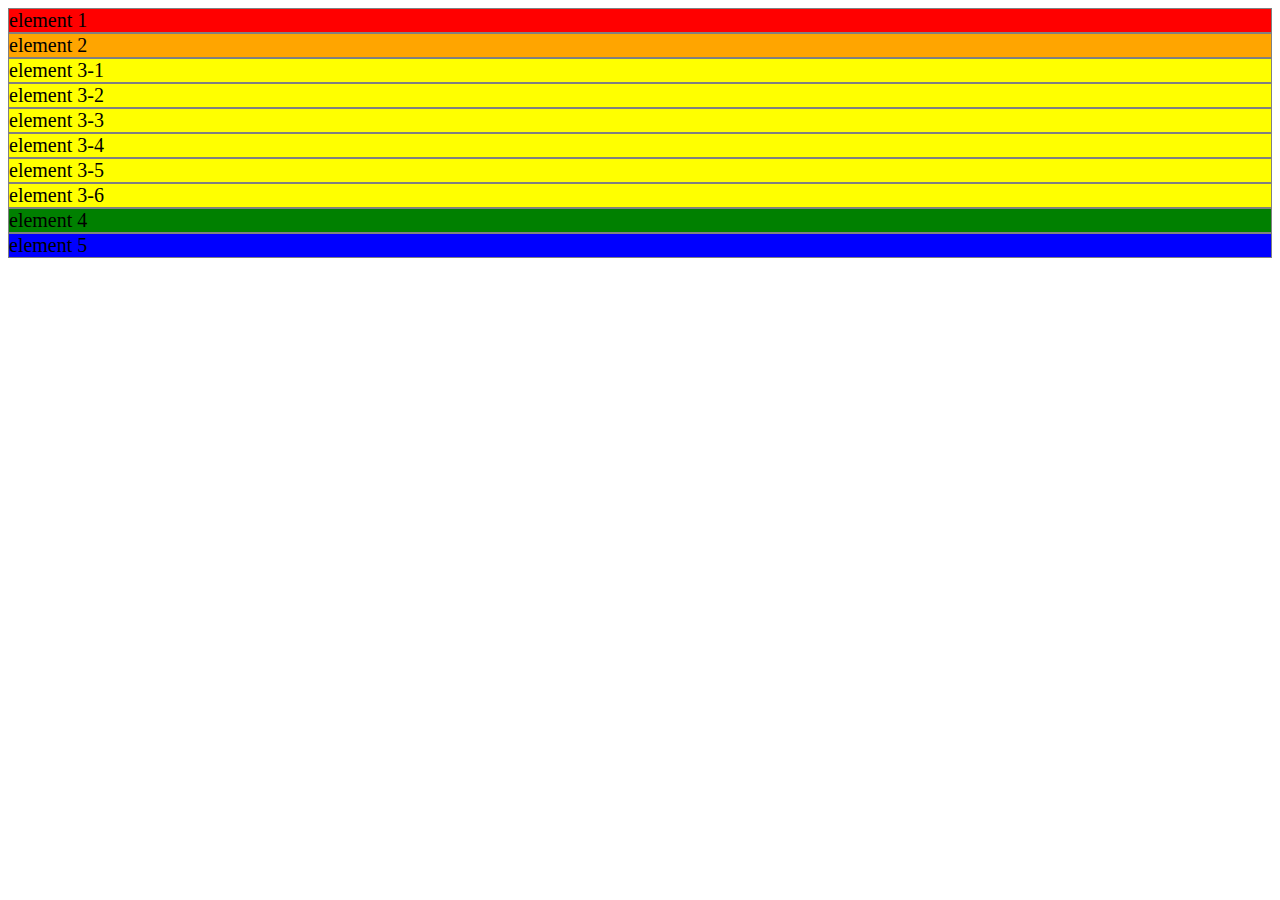
<file: module_2/Bootstrap_lab1/index.html>
<!DOCTYPE html>
<html lang="en">
<head>
	<meta charset="UTF-8">
	<title>Bootstrap - Lab 1</title>
	<link rel="stylesheet" type="text/css" href="css/style.css"></style>

	<link href="https://cdn.jsdelivr.net/npm/bootstrap@5.2.3/dist/css/bootstrap.min.css" rel="stylesheet" integrity="sha384-rbsA2VBKQhggwzxH7pPCaAqO46MgnOM80zW1RWuH61DGLwZJEdK2Kadq2F9CUG65" crossorigin="anonymous">
</head>
<body>
	<div class="row">
		<div id="elem1" class="col-sm-12 col-lg-8">element 1</div>
		<div id="elem2" class="col-sm-12 col-lg-4">element 2</div>
	</div>

	<div id="sub" class="row">
		<div class="col-sm-6 col-md-4 col-lg-3 col-xl-12">element 3-1</div>
		<div class="col-sm-6 col-md-4 col-lg-3">element 3-2</div>
		<div class="col-sm-6 col-md-4 col-lg-3">element 3-3</div>
		<div class="col-sm-6 col-md-4 col-lg-3">element 3-4</div>
		<div class="col-sm-6 col-md-4 col-lg-3">element 3-5</div>
		<div class="col-sm-6 col-md-4 col-lg-3">element 3-6</div>
	</div>
	<div class="row">
		<div id="elem4" class="col-sm-4 col-md-6 col-lg-8">element 4</div>
		<div id="elem5" class="col-sm-6 col-md-8 col-lg-12">element 5</div>
	</div>
</body>
</html>
</file>
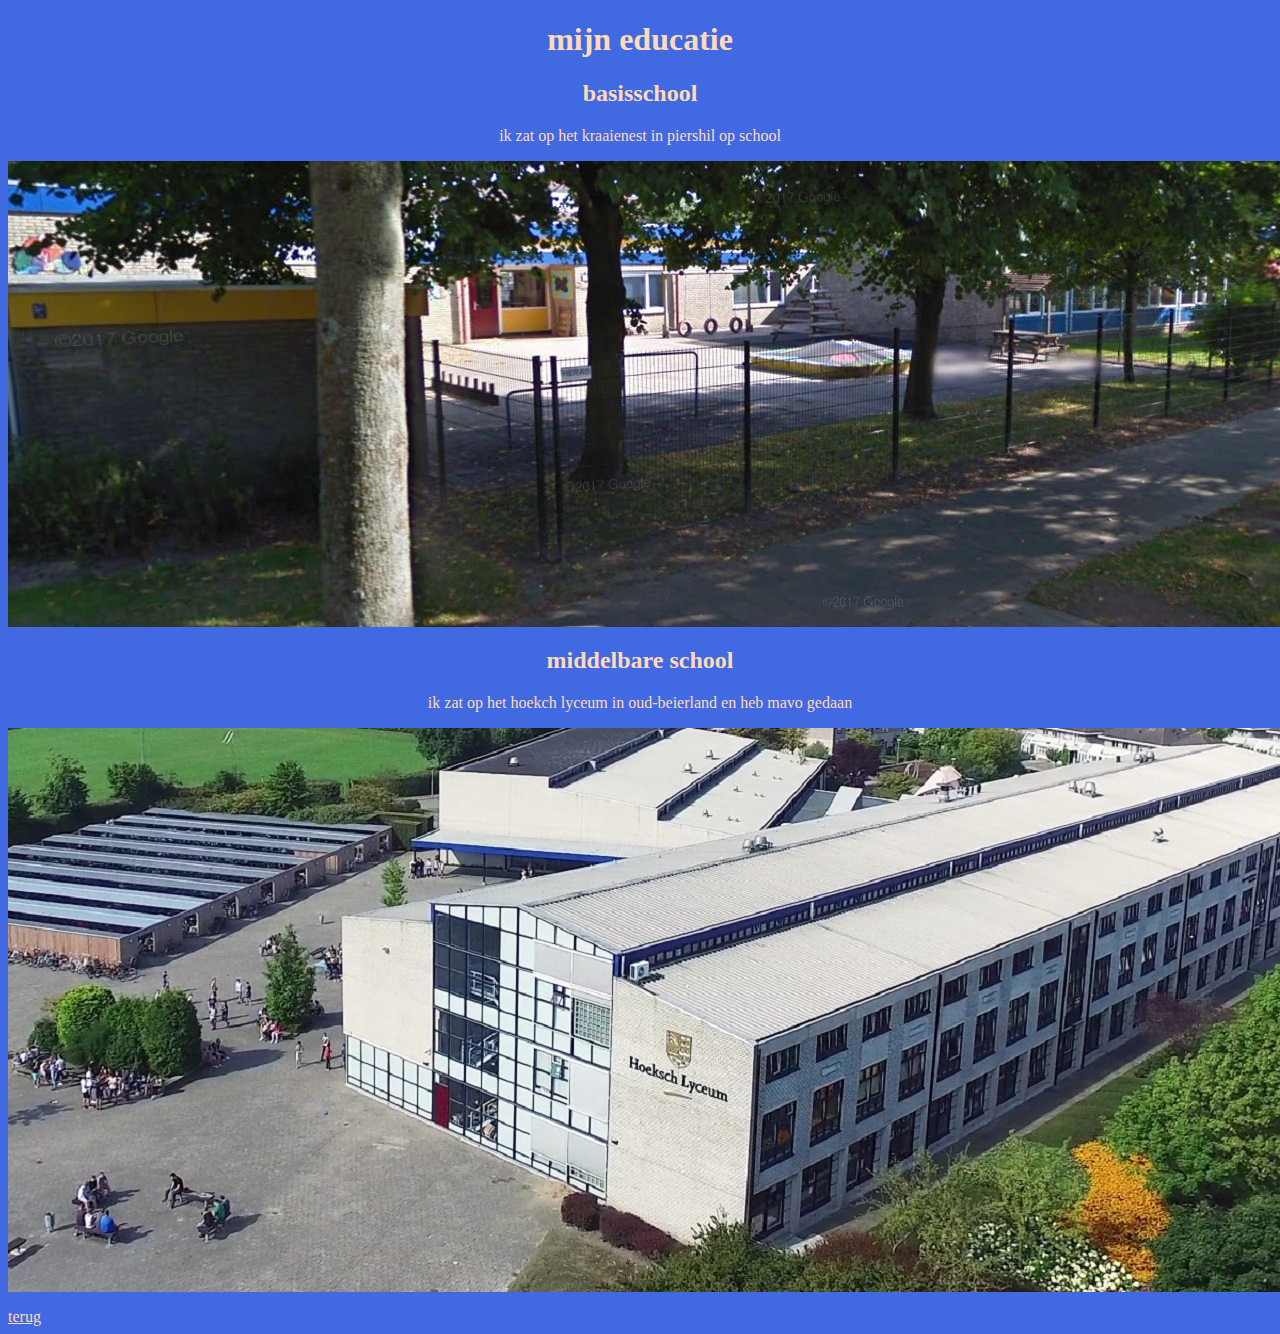
<file: school.html>
<!DOCTYPE html>

<html lang="nl">
	
	<head>
		<meta charset="UTF-8">
		<title>pingle school pagina</title>
        <link rel="stylesheet" href="assets/css/styles.css">
	</head>
	
	<body>
        <h1>mijn educatie</h1>
        <h2>basisschool</h2>
        <p>ik zat op het kraaienest in piershil op school </p>
        <img src="assets/kraaienest.jpg" alt="het kraaienest in piershil">
        <p></p>
        <h2>middelbare school</h2>
        <p>ik zat op het hoekch lyceum in oud-beierland en heb mavo gedaan</p>
        <img src="assets/hoeksch.jpg" alt="het hoeksch lyceum in oudbeierland">
        <p></p>
        <a href="index.html">terug</a>
	</body>

</html>
</file>
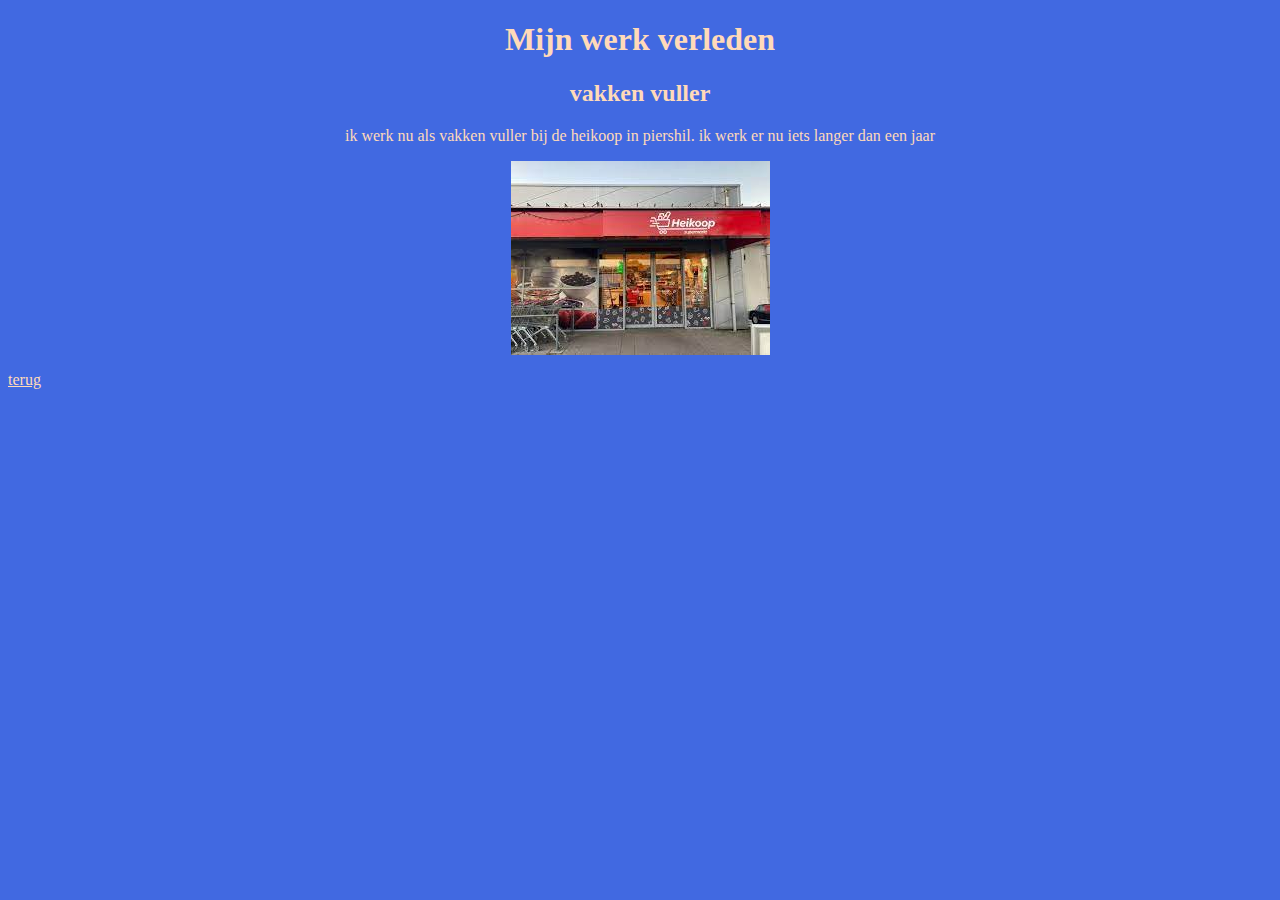
<file: work.html>
<!DOCTYPE html>

<html lang="nl">
	
	<head>
		<meta charset="UTF-8">
		<title>pingle werk pagina</title>
		<link rel="stylesheet" href="assets/css/styles.css">

	</head>
	
	<body>
	<h1>Mijn werk verleden</h1>
    <h2>vakken vuller</h2>
    <p>ik werk nu als vakken vuller bij de heikoop in piershil. ik werk er nu iets langer dan een jaar</p>
    <p></p>
	</body>
    <img src="assets/heikoop.jpg" alt="de heikoop in piershil">
    <p></p>
    <a href="index.html">terug</a>
</html>
</file>
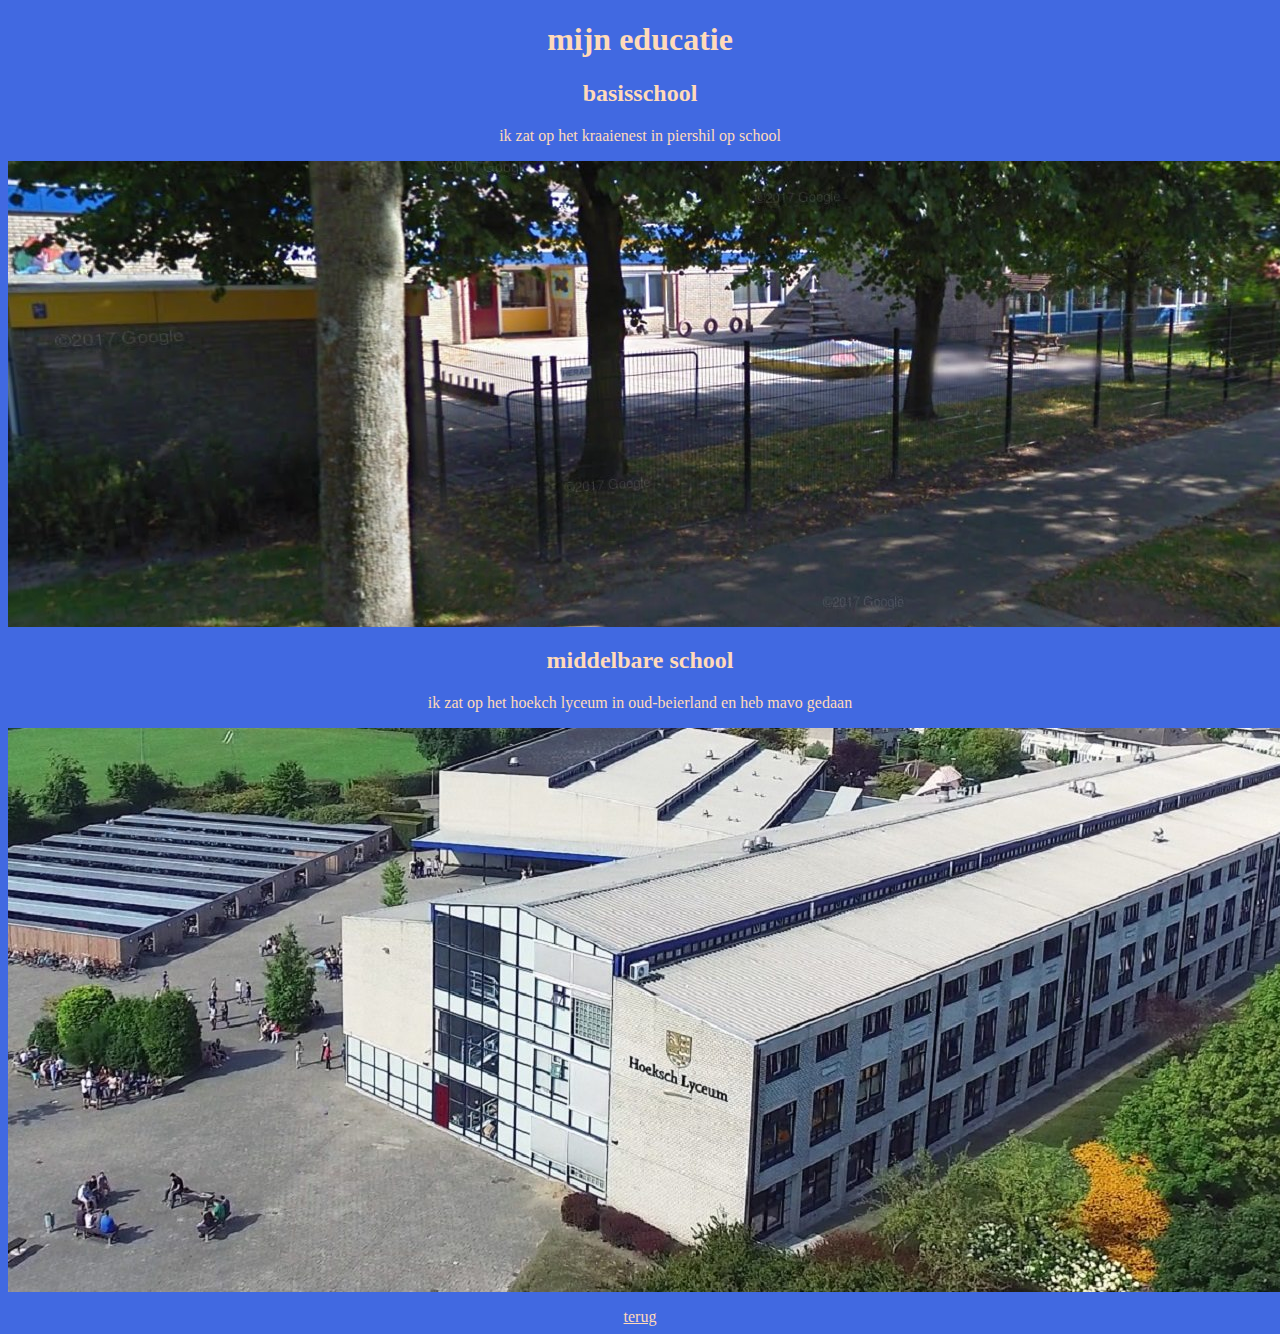
<file: mijn website/school.html>
<!DOCTYPE html>

<html lang="nl">
	
	<head>
		<meta charset="UTF-8">
		<title>pingle school pagina</title>
                <link rel="stylesheet" href="styles/styles.css">
	</head>
	
	<body>
        <h1>mijn educatie</h1>
        <h2>basisschool</h2>
        <p>ik zat op het kraaienest in piershil op school </p>
        <img src="images/kraaienest.jpg" alt="het kraaienest in piershil">
        <p></p>
        <h2>middelbare school</h2>
        <p>ik zat op het hoekch lyceum in oud-beierland en heb mavo gedaan</p>
        <img src="images/hoeksch.jpg" alt="het hoeksch lyceum in oudbeierland">
        <p></p>
        <a href="index.html">terug</a>
	</body>

</html>
</file>
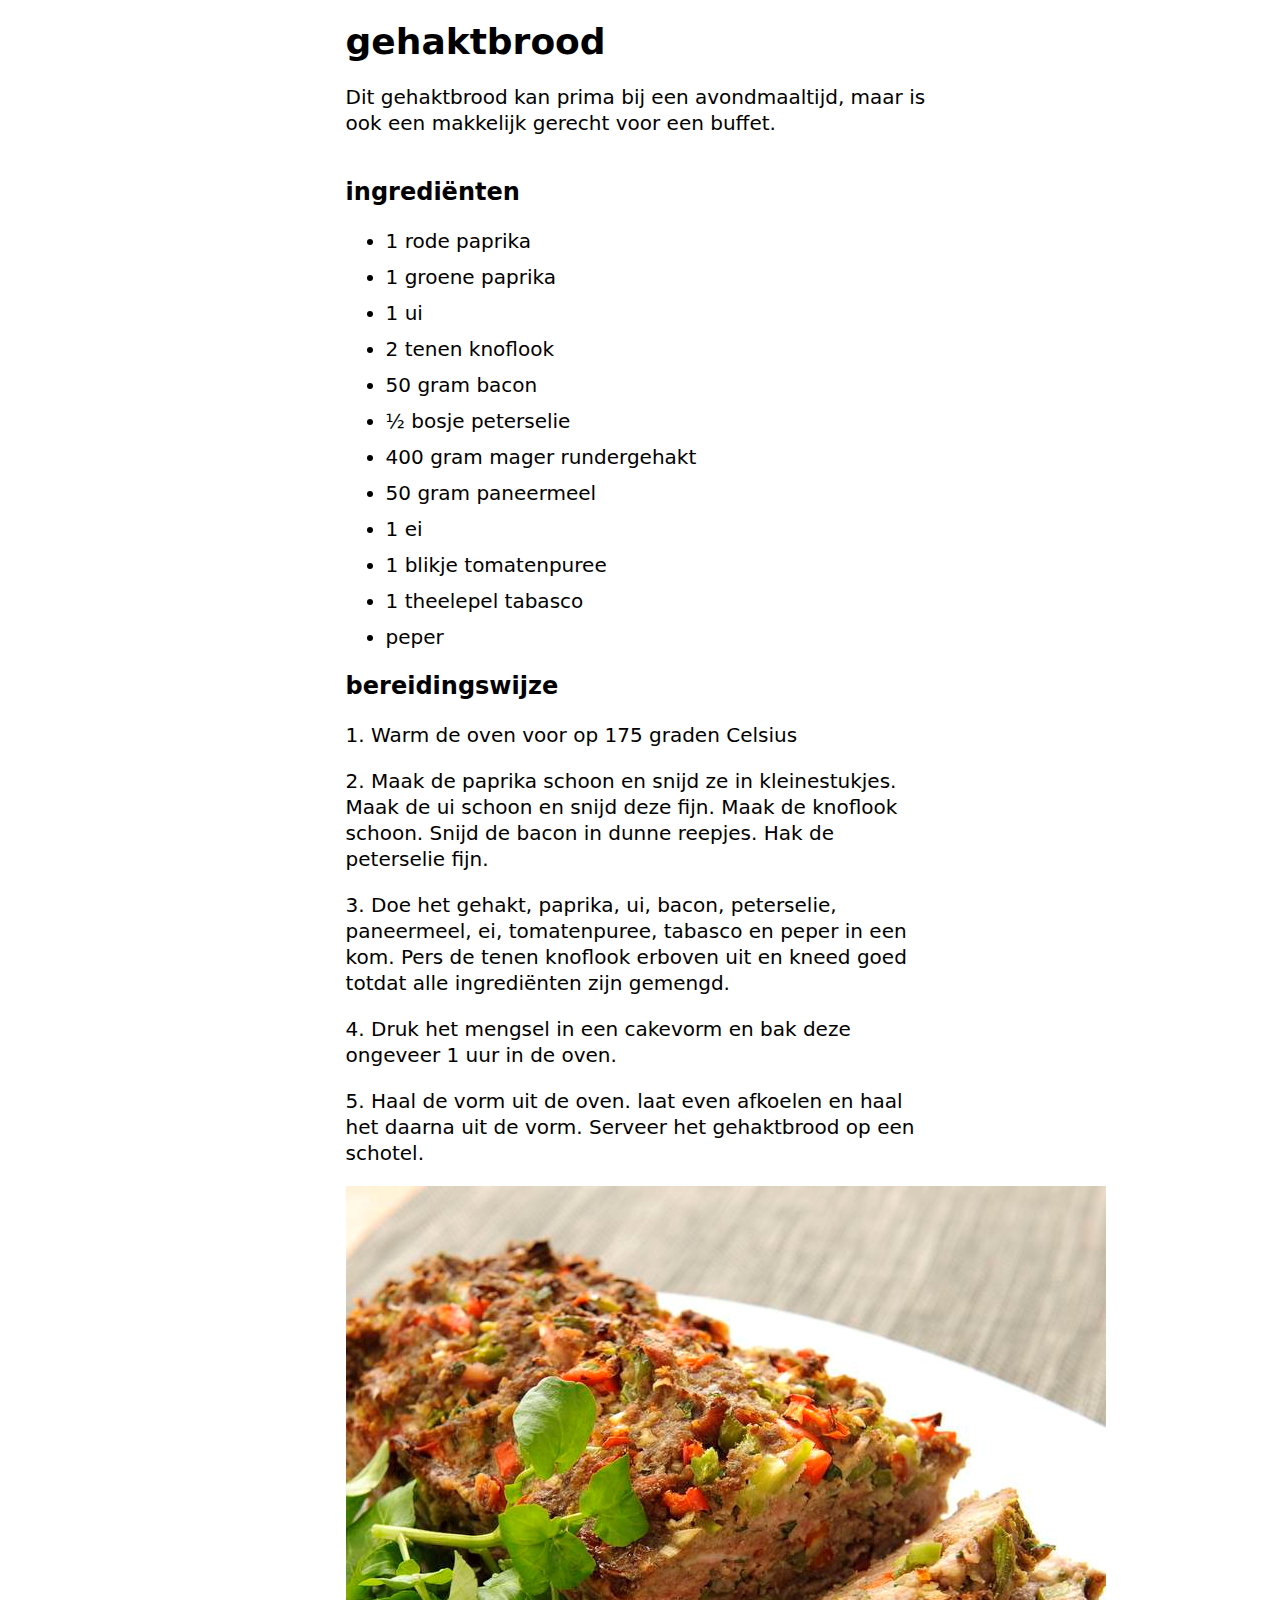
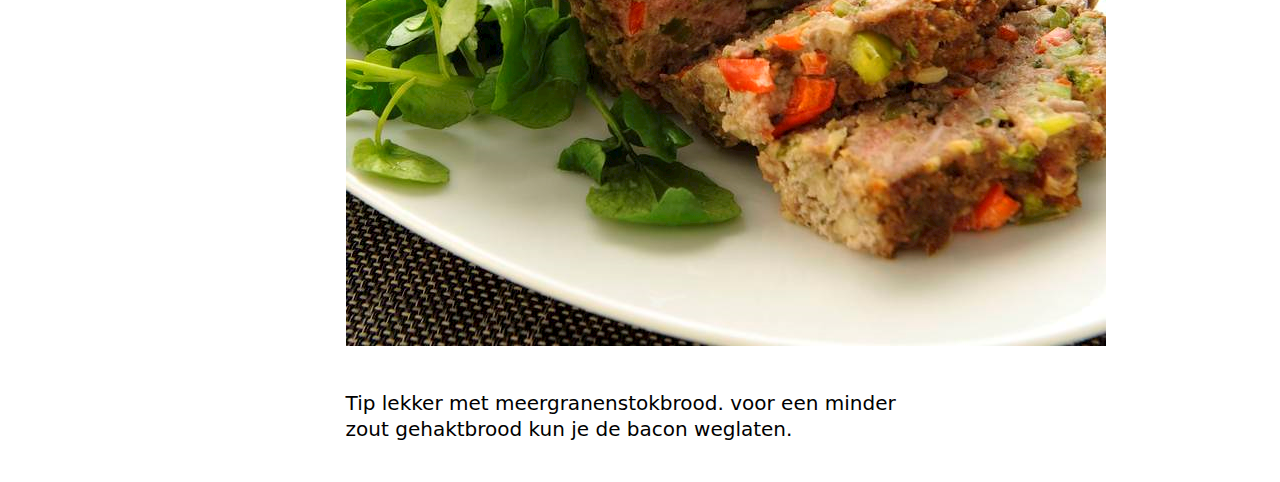
<file: recepten/menu.html>
<!DOCTYPE html>

<html lang="nl">

	<head>
		<meta charset="UTF-8">
		<title>voor gerecht</title>
		<link rel="stylesheet" href="css/styles.css">
	</head>

	<body>
        <div class="container">
            <h1>
                gehaktbrood
            </h1>
            <div class="header">
                <p>
                    Dit gehaktbrood kan prima bij een avondmaaltijd, maar is ook een makkelijk gerecht voor een buffet.
                </p>
            </div>
            <div class="main">
                <h2>
                    ingrediënten
                </h2>

                <ul>
                    <li>1 rode paprika</li>
                    <li>1 groene paprika</li>
                    <li>1 ui</li>
                    <li>2 tenen knoflook</li>
                    <li>50 gram bacon</li>
                    <li>½ bosje peterselie</li>
                    <li>400 gram mager rundergehakt</li>
                    <li>50 gram paneermeel</li>
                    <li>1 ei</li>
                    <li>1 blikje tomatenpuree</li>
                    <li>1 theelepel tabasco</li>
                    <li>peper</li>
                </ul>

                <h2>
                    bereidingswijze
                </h2>

                <p>1. Warm de oven voor op 175 graden Celsius</p>
                <p>2. Maak de paprika schoon en snijd ze in kleinestukjes. Maak de ui schoon en snijd deze fijn. Maak de knoflook schoon. Snijd de bacon in dunne reepjes. Hak de peterselie fijn.</p>
                <p>3. Doe het gehakt, paprika, ui, bacon, peterselie, paneermeel, ei, tomatenpuree, tabasco en peper in een kom. Pers de tenen knoflook erboven uit en kneed goed totdat alle ingrediënten zijn gemengd.</p>
                <p>4. Druk het mengsel in een cakevorm en bak deze ongeveer 1 uur in de oven.</p>
                <p>5. Haal de vorm uit de oven. laat even afkoelen en haal het daarna uit de vorm. Serveer het gehaktbrood op een schotel.</p>
                
                <img src="images/gehaktbrood.jpg" alt ="foto van gehaktbrood">
            </div>
            <div class="footer">
                <p>Tip lekker met meergranenstokbrood. voor een minder zout gehaktbrood kun je de bacon weglaten.</p>
            </div>
        </div>
	</body>

</html>
</file>
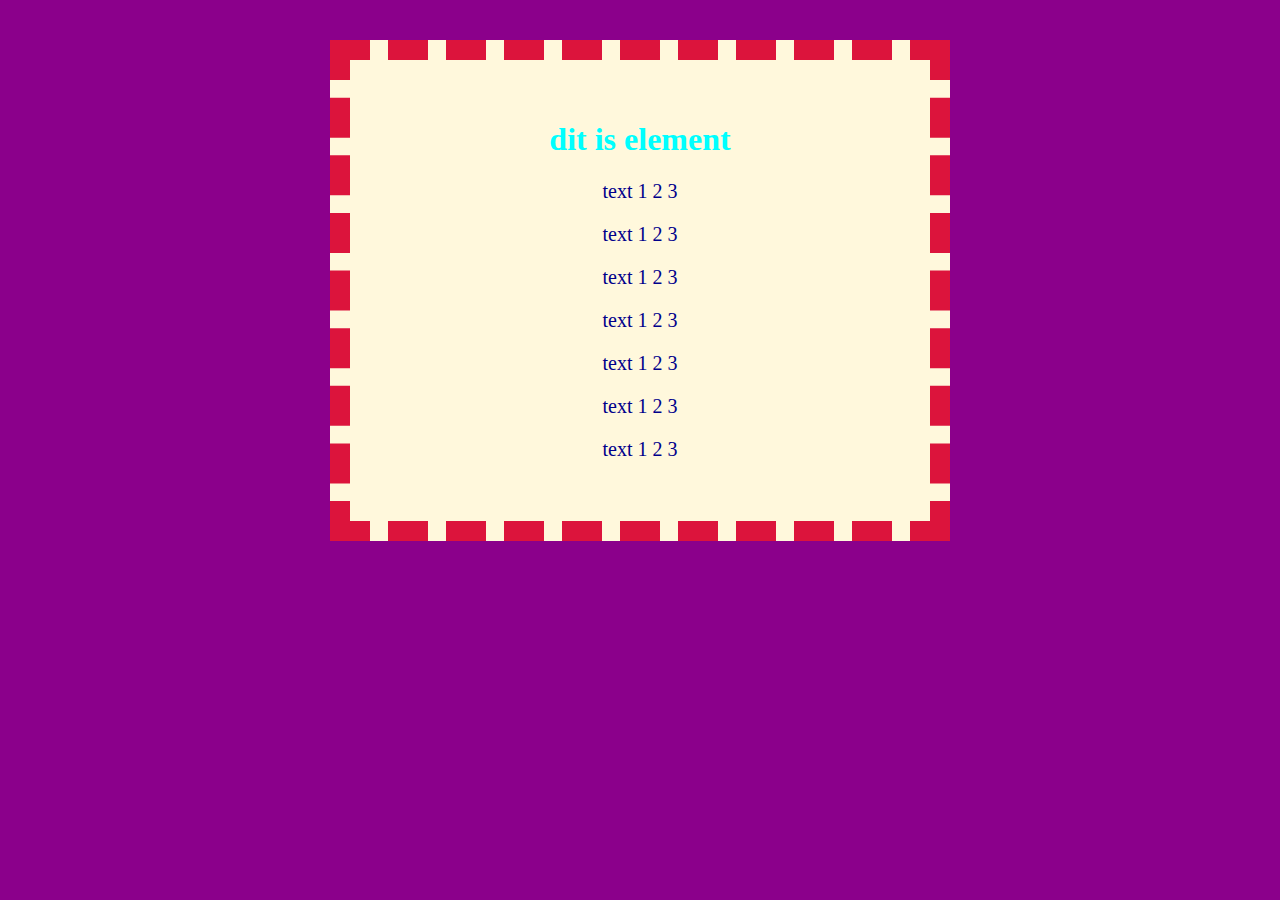
<file: template-met-css/css.html>
<!DOCTYPE html>

<html lang="nl">

	<head>
		<meta charset="UTF-8">
		<title>Titel van de pagina</title>
		<link rel="stylesheet" href="css/styles.css">
	</head>

	<body>
		<div>
			<h1>dit is element</h1>
			<p>text 1 2 3</p>
			<p>text 1 2 3</p>
			<p>text 1 2 3</p>
			<p>text 1 2 3</p>
			<p>text 1 2 3</p>
			<p>text 1 2 3</p>
			<p>text 1 2 3</p>

		</div>

		
	</body>

</html>
</file>
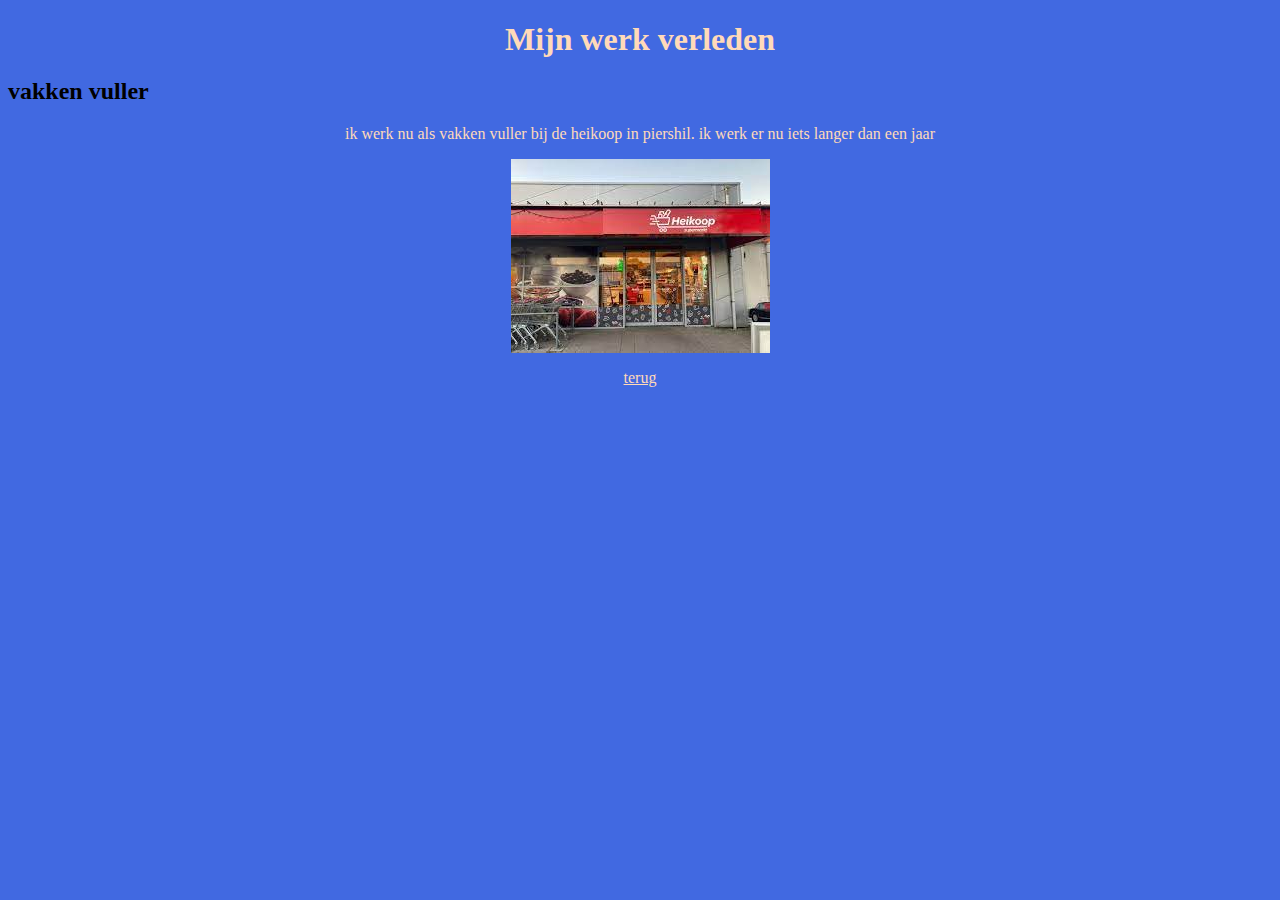
<file: module_1/mijn website/work.html>
<!DOCTYPE html>

<html lang="nl">
	
	<head>
		<meta charset="UTF-8">
		<title>pingle werk pagina</title>
		<link rel="stylesheet" href="styles/styles.css">
	</head>
	
	<body>
		<h1>Mijn werk verleden</h1>
		<h2>vakken vuller</h2>
		<p>ik werk nu als vakken vuller bij de heikoop in piershil. ik werk er nu iets langer dan een jaar</p>
		<p></p>
		<img src="images/heikoop.jpg" alt="de heikoop in piershil">
		<p></p>
		<a href="index.html">terug</a>
	</body>
</html>
</file>
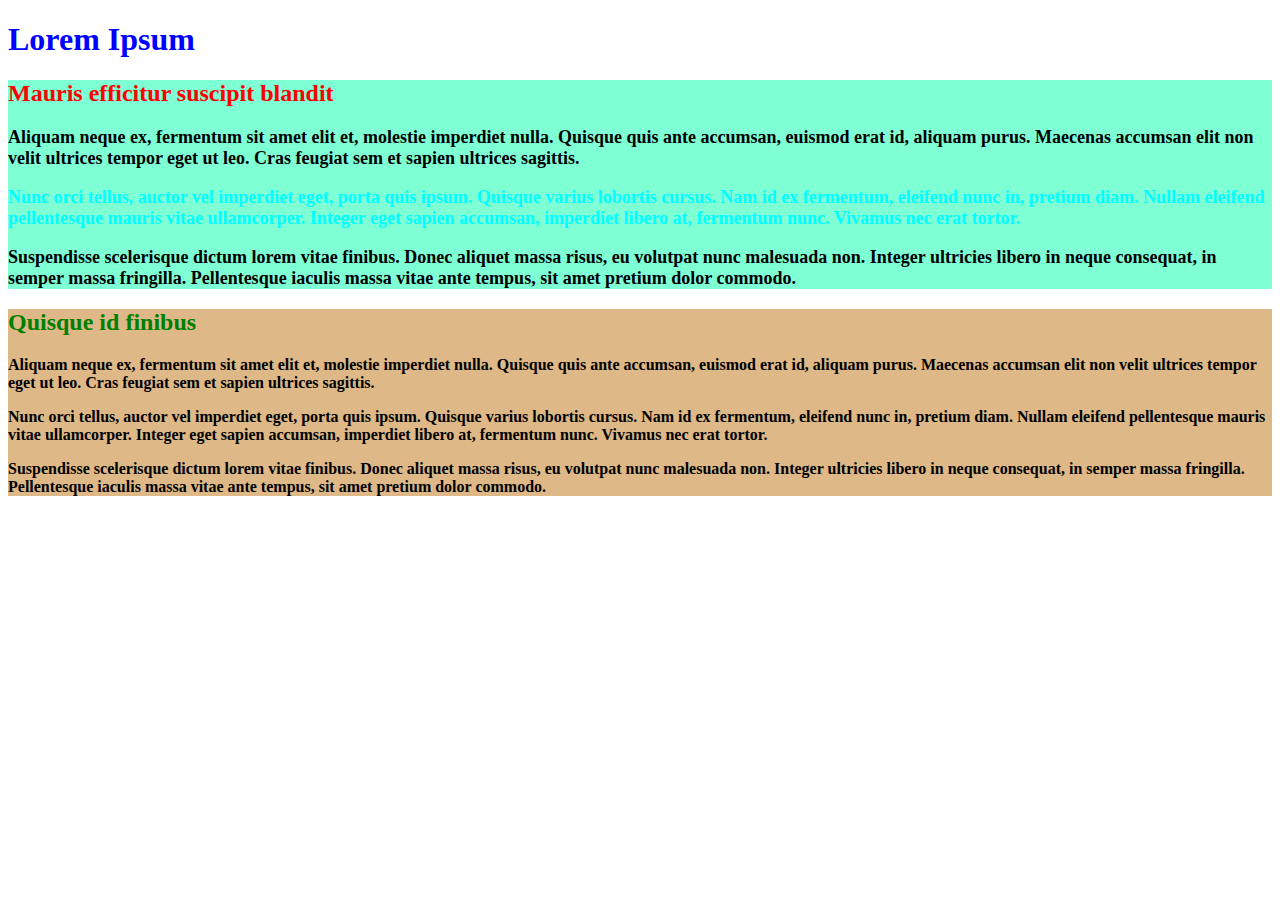
<file: module_2/div_en_classes/template.html>
<!DOCTYPE html>

<html lang="nl">

	<head>
		<meta charset="UTF-8">
		<title>Titel van de pagina</title>
		<link rel="stylesheet" href="css/styles.css">
	</head>

	<body>
		<h1>Lorem Ipsum</h1>

		
		<div class="first">
			<h2>Mauris efficitur suscipit blandit</h2>

			<p>Aliquam neque ex, fermentum sit amet elit et, molestie imperdiet nulla. Quisque quis ante accumsan,
			   euismod erat id, aliquam purus. Maecenas accumsan elit non velit ultrices tempor eget ut leo. 
			   Cras feugiat sem et sapien ultrices sagittis.
			</p>
			<p class="paragraaf1">
				Nunc orci tellus, auctor vel imperdiet eget, porta quis ipsum. Quisque varius lobortis cursus. 
				Nam id ex fermentum, eleifend nunc in, pretium diam. Nullam eleifend pellentesque mauris vitae 
				ullamcorper. Integer eget sapien accumsan, imperdiet libero at, fermentum nunc. Vivamus nec erat 
				tortor. 
			</p>
			<p class="paragraaf2">
				Suspendisse scelerisque dictum lorem vitae finibus. Donec aliquet massa risus, eu volutpat nunc 
				malesuada non. Integer ultricies libero in neque consequat, in semper massa fringilla. 
				Pellentesque iaculis massa vitae ante tempus, sit amet pretium dolor commodo. 
			</p>
		</div>


		
		<div class="second">
			<h2>Quisque id finibus</h2>

			<p>Aliquam neque ex, fermentum sit amet elit et, molestie imperdiet nulla. Quisque quis ante accumsan,
			   euismod erat id, aliquam purus. Maecenas accumsan elit non velit ultrices tempor eget ut leo. 
			   Cras feugiat sem et sapien ultrices sagittis.
			</p>

			<p>
				Nunc orci tellus, auctor vel imperdiet eget, porta quis ipsum. Quisque varius lobortis cursus. 
				Nam id ex fermentum, eleifend nunc in, pretium diam. Nullam eleifend pellentesque mauris vitae 
				ullamcorper. Integer eget sapien accumsan, imperdiet libero at, fermentum nunc. Vivamus nec erat 
				tortor. 
			</p>

			<p>
				Suspendisse scelerisque dictum lorem vitae finibus. Donec aliquet massa risus, eu volutpat nunc 
				malesuada non. Integer ultricies libero in neque consequat, in semper massa fringilla. 
				Pellentesque iaculis massa vitae ante tempus, sit amet pretium dolor commodo. 
			</p>
		</div>


	</body>

</html>
</file>
<file: module_2/Bootstrap_lab1/css/style.css>
html{
	font-family: verdana;
	font-size: 20px;
}
#elem1,#elem2,#elem3,#elem4,#elem5,#sub *{
	border:1px solid grey;
}

#elem1{
	background-color:red;
}
#elem2{
	background-color: orange;
}
#elem4{
	background-color: green;
}
#elem5{
	background-color: blue;
}
#sub *{
	background-color:yellow;
}
</file>
<file: assets/css/styles.css>
body{
    background-color:royalblue;
}
h1{
    color:peachpuff;
    text-align: center;
}

img {
    display: block;
    margin-left: auto;
    margin-right: auto;
  }

h2{
    color: peachpuff;
    text-align: center;

}

p{
    text-align: center;
    color:peachpuff
}
ul{
    text-align: center;
    color: peachpuff;
}
li{
    text-align: center;
    color: peachpuff;
}
h3{
    text-align: center;
    color: peachpuff    ;
}

a{
    color: peachpuff;
}
</file>
<file: mijn website/styles/styles.css>
body{
    background-color:royalblue;
}
h1{
    color:peachpuff;
    text-align: center;
}

img {
    display: block;
    margin-left: auto;
    margin-right: auto;
  }

h2{
    color: peachpuff;
    text-align: center;

}

p{
    text-align: center;
    color:peachpuff
}
ul{
    text-align: center;
    color: peachpuff;
}
li{
    text-align: center;
    color: peachpuff;
}
h3{
    text-align: center;
    color: peachpuff    ;
}

a{
    color: peachpuff;
    text-align: center;
    display: grid;
}
</file>
<file: recepten/css/styles.css>
body{
    margin: auto 27%;
    font-family:system-ui, -apple-system, BlinkMacSystemFont, 'Segoe UI', Roboto, Oxygen, Ubuntu, Cantarell, 'Open Sans', 'Helvetica Neue', sans-serif
}

.header{
    font-size:24px;
    line-height: 32px;
}



h1{
    font-size: 36px;
    line-height: 36px;
}

p{
    font-size: 20px;
    line-height: 26px;
}

h2{
    font-size: 32;
    line-height: 32px;
}
ul{
    font-size: 20px;
    line-height: 26px;
}
li{
    font-size: 20px;
    line-height: 26px;
    margin-bottom: 10px;  
}
.header{
     margin-bottom: 40px; 
}

.main{
    margin-bottom: 40px; 
}

.footer{
    margin-bottom: 40px; 
}
</file>
<file: template-met-css/css/styles.css>
body{background-color: darkmagenta;}

H1{color:aqua;

text-align: center;}

p{font-family: Verdana;
font-size: 20px;
text-align: center;
color: darkblue;}

div {
    background-color: cornsilk;
    width: 500px;
    border: 20px solid crimson;
    padding: 40px;
    margin: 40px auto;
    border-style: dashed
  };
</file>
<file: module_1/mijn website/styles/styles.css>
body{
    background-color:royalblue;
}
h1{
    color:peachpuff;
    text-align: center;
    margin-bottom: 12px;
}

img {
    display: block;
    margin-left: auto;
    margin-right: auto;
}

p{
    text-align: center;
    color:peachpuff
}

ul{
    text-align: center;
    color: peachpuff;
    list-style-position: unset;
}
li{
    text-align: center;
    color: peachpuff;
}

h3{
    text-align: center;
    color: peachpuff    ;
}

a{
    color: peachpuff;
    text-align: center;
    display: grid;
}
</file>
<file: module_2/div_en_classes/css/styles.css>
body{
    border: 5px gray;
}


.first{
    background-color: aquamarine;
    font-weight: bold;
    
}

.first h2{
    color: red;
}
.first p{
    font-size: large;
    color: black;
}

h1{
    color: blue;

}

.second{
    background-color:burlywood
}

.second h2{
    color: green;
}

.second p{
    color: black;
    font-weight: bold;
}

p.paragraaf1{
    color:aqua;
}

.paragraaf2{
    color: violet;
}
</file>
